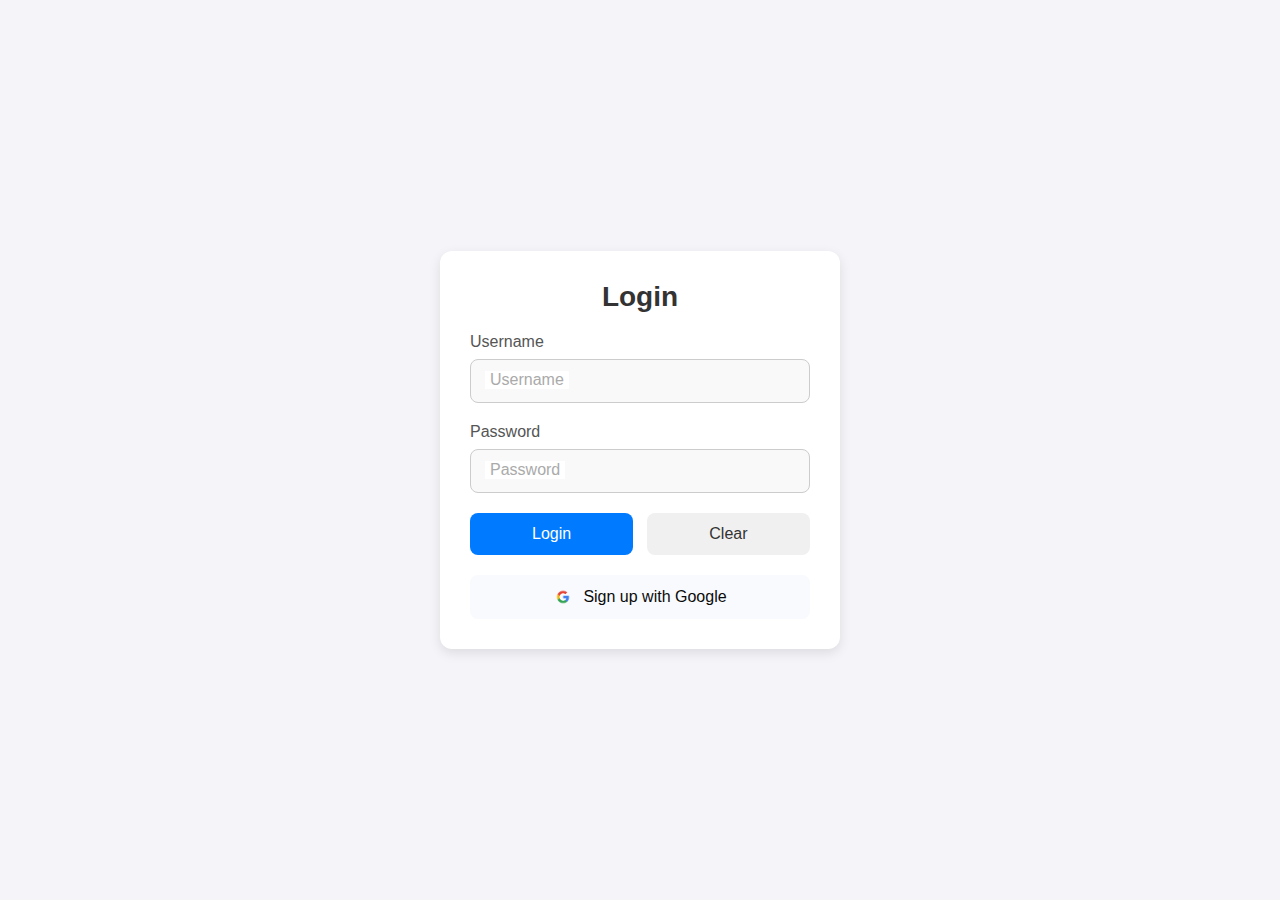
<file: staff/index.html>
<!DOCTYPE html>
<html lang="en">
<head>
    <meta charset="UTF-8">
    <meta name="viewport" content="width=device-width, initial-scale=1.0">
    <title>Login</title>
    <link rel="stylesheet" href="style.css">



    
</head>
<body>
    <div class="login-container">
        <form>
            <h2 class="form-title">Login</h2>
            <div class="input-row">
                <label class="field-label" for="username">Username</label>
                <div class="input-group">
                    <input type="text" id="username" placeholder=" " required>
                    <label for="username">Username</label>
                </div>
            </div>
            <div class="input-row">
                <label class="field-label" for="password">Password</label>
                <div class="input-group">
                    <input type="password" id="password" placeholder=" " required>
                    <label for="password">Password</label>
                </div>
            </div>
            <div class="button-row">
                <button type="submit" class="btn submit-btn">Login</button>
                <button type="reset" class="btn reset-btn">Clear</button>
            </div>
        </form>

        <!-- Sign Up with Google Button -->
        <div class="google-signup-container">
            <button class="btn google-signup-btn">
                <img src="google.png" alt="Google" class="google-logo">
                Sign up with Google
            </button>
        </div>
    </div>
</body>
</html>
</file>
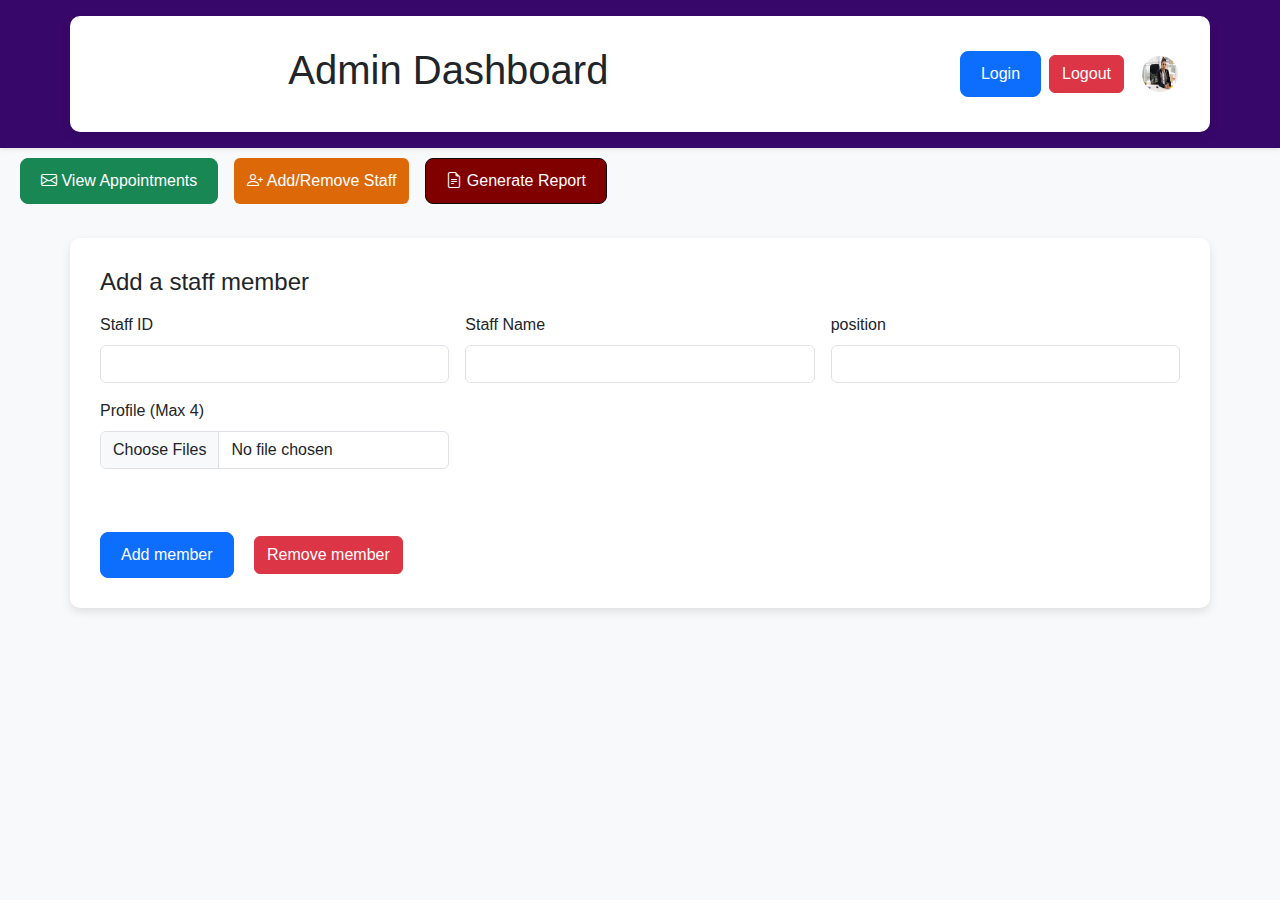
<file: admin/addRemoveStaff.html>
<!DOCTYPE html>
<html lang="en">
<head>
    <meta charset="UTF-8">
    <meta name="viewport" content="width=device-width, initial-scale=1.0">
    <title>Admin Dashboard</title>
    <link href="https://cdn.jsdelivr.net/npm/bootstrap@5.3.0/dist/css/bootstrap.min.css" rel="stylesheet">
    <link rel="stylesheet" href="https://cdn.jsdelivr.net/npm/bootstrap-icons/font/bootstrap-icons.css">
    <link rel="stylesheet" href="addRemoveStaff.css">
    <style>
        .left-aligned {
            text-align: left;
            margin-left: 0;
        }
        .btn-purple {
            background-color: purple;
            color: white;
        }
        .btn-purple:hover {
            background-color: #d8b6ff;
        }
        .btn-success:hover {
            background-color: #a3e4a3;
        }
        .btn-warning:hover {
            background-color: #ffe699;
        }
        .image-preview-container {
            margin-top: 15px;
            display: flex;
            flex-wrap: wrap;
            gap: 10px;
        }
        .image-preview {
            position: relative;
            width: 100px;
            height: 100px;
        }
        .image-preview img {
            width: 100%;
            height: 100%;
            object-fit: cover;
            border-radius: 8px;
        }
        .remove-image-btn {
            position: absolute;
            top: 5px;
            right: 5px;
            background: red;
            color: white;
            border: none;
            border-radius: 50%;
            width: 20px;
            height: 20px;
            display: flex;
            align-items: center;
            justify-content: center;
            cursor: pointer;
        }
    </style>
</head>

 <nav class="navbar navbar-expand-lg shadow-sm p-3">
    <div class="container d-flex align-items-center">
        <div class="d-flex align-items-center">
            <a class="navbar-brand fw-bold" href="#">Admin Dashboard</a>
            <h1 style="font-size: 40px; margin-left: 0;font-family:'Franklin Gothic Medium', 'Arial Narrow', Arial, sans-serif;font-weight: 300;">Admin Dashboard</h1> <!-- Use margin-left: 0 -->
        </div>
        <div class="ms-auto d-flex align-items-center">
            <button class="btn btn-primary me-2">Login</button>
            <button class="btn btn-danger me-3">Logout</button>
            <img src="/staff/images/staff.avif" alt="Doctor Profile" class="profile-img">
        </div>
    </div>
</nav>

<div class="d-flex gap-3 flex-wrap mb-4 button-container justify-content-start">
   
    <button class="btn btn-success" onclick="window.location.href='admin.html'">
        <i class="bi bi-envelope"></i> View Appointments
    </button>
    
    <button class="btn btn-purple" style="background-color: rgb(221, 104, 8);" onclick="window.location.href='addRemoveStaff.html'">
        <i class="bi bi-person-plus"></i> Add/Remove Staff
    </button>
    <button class="btn btn-warning" style="background-color: maroon; border-color: rgb(12, 12, 12);color: white;" onclick="window.location.href='addRemoveStaff.html'">
        <i class="bi bi-file-earmark-text"></i> Generate Report
    </button>
    
</div>



    
    <div class="container mt-4" style="border-color: black;box-sizing: border-box;border-width: 2ch;">
        <h4 class="mb-3">Add a staff member</h4>
        <form id="addDoctorForm" class="row g-3">
            <div class="col-md-4">
                <label for="doctorId" class="form-label">Staff ID</label>
                <input type="text" class="form-control" id="doctorId" required>
            </div>
            <div class="col-md-4">
                <label for="doctorName" class="form-label">Staff Name</label>
                <input type="text" class="form-control" id="doctorName" required>
            </div>
            <div class="col-md-4">
                <label for="specialization" class="form-label">position</label>
                <input type="text" class="form-control" id="specialization" required>
            </div>
            <div class="col-md-4">
                <label for="doctorImages" class="form-label">Profile (Max 4)</label>
                <input type="file" class="form-control" id="doctorImages" accept="image/*" multiple required>
            </div>
            <div id="selectedImageContainer" class="image-preview-container"></div>
            <div class="col-12 mt-5"> 
                <button type="submit" class="btn btn-primary me-3">Add member</button>
                <button type="button" class="btn btn-danger" id="removeDoctor">Remove member</button>
            </div>
        </form>
    </div>

    <script src="addRemoveStaff.js"></script>
</body>
</html>
</file>
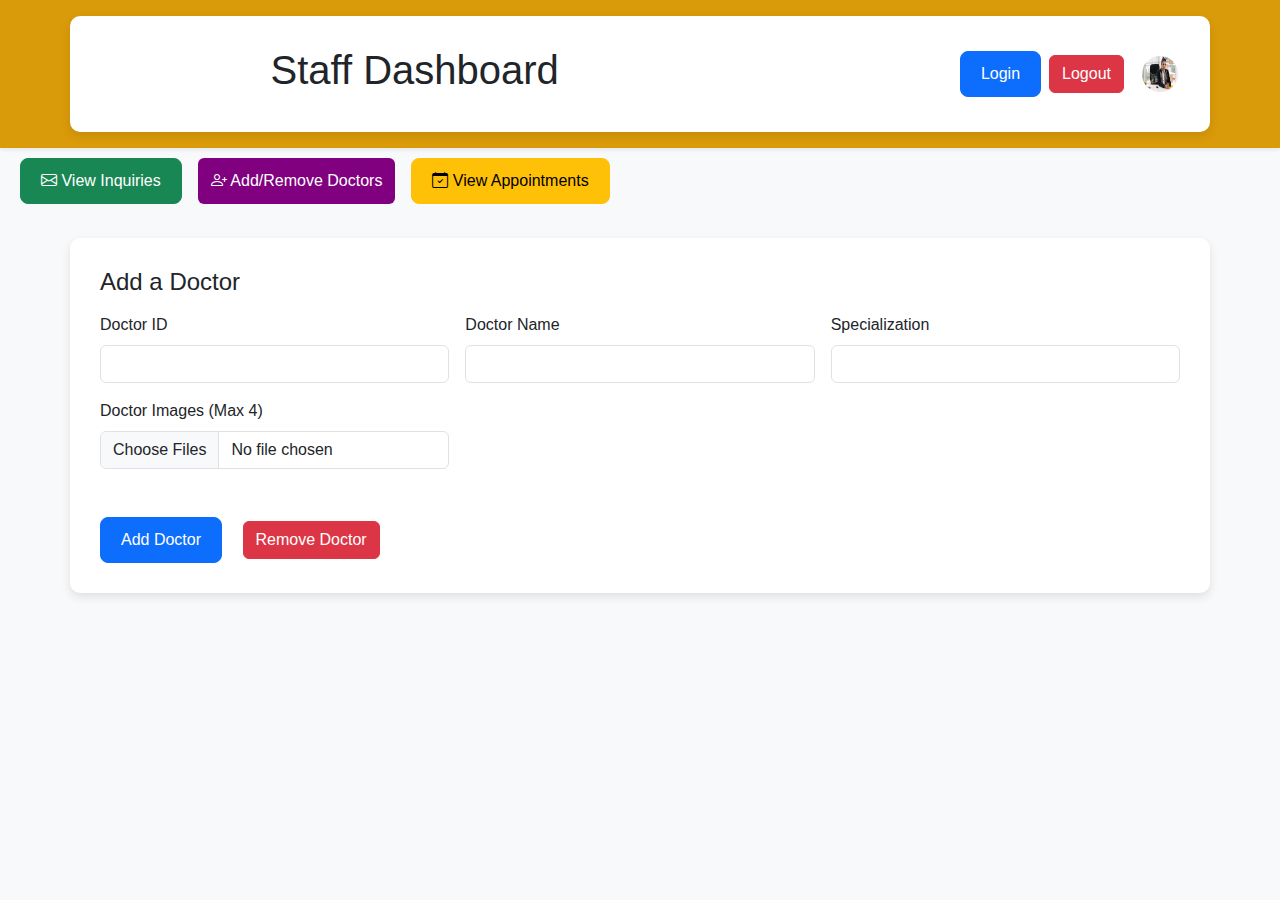
<file: staff/AddRemoveDoctor.html>
<!DOCTYPE html>
<html lang="en">
<head>
    <meta charset="UTF-8">
    <meta name="viewport" content="width=device-width, initial-scale=1.0">
    <title>Staff Dashboard</title>
    <link href="https://cdn.jsdelivr.net/npm/bootstrap@5.3.0/dist/css/bootstrap.min.css" rel="stylesheet">
    <link rel="stylesheet" href="https://cdn.jsdelivr.net/npm/bootstrap-icons/font/bootstrap-icons.css">
    <link rel="stylesheet" href="AddRemoveDoctor.css">
    <style>
        .left-aligned {
            text-align: left;
            margin-left: 0;
        }
        .btn-purple {
            background-color: purple;
            color: white;
        }
        .btn-purple:hover {
            background-color: #d8b6ff;
        }
        .btn-success:hover {
            background-color: #a3e4a3;
        }
        .btn-warning:hover {
            background-color: #ffe699;
        }
        .image-preview-container {
            margin-top: 15px;
            display: flex;
            flex-wrap: wrap;
            gap: 10px;
        }
        .image-preview {
            position: relative;
            width: 100px;
            height: 100px;
        }
        .image-preview img {
            width: 100%;
            height: 100%;
            object-fit: cover;
            border-radius: 8px;
        }
        .remove-image-btn {
            position: absolute;
            top: 5px;
            right: 5px;
            background: red;
            color: white;
            border: none;
            border-radius: 50%;
            width: 20px;
            height: 20px;
            display: flex;
            align-items: center;
            justify-content: center;
            cursor: pointer;
        }
    </style>
</head>

<nav class="navbar navbar-expand-lg shadow-sm p-3">
    <div class="container d-flex align-items-center">
        <div class="d-flex align-items-center">
            <a class="navbar-brand fw-bold" href="#">Staff Dashboard</a>
            <h1 style="font-size: 40px; margin-left: 0;font-family:'Franklin Gothic Medium', 'Arial Narrow', Arial, sans-serif;font-weight: 300;">Staff Dashboard</h1> <!-- Use margin-left: 0 -->
        </div>
        <div class="ms-auto d-flex align-items-center">
            <button class="btn btn-primary me-2">Login</button>
            <button class="btn btn-danger me-3">Logout</button>
            <img src="/staff/images/staff.avif" alt="Doctor Profile" class="profile-img">
        </div>
    </div>
</nav>

<div class="d-flex gap-3 flex-wrap mb-4 button-container justify-content-start">
    <button class="btn btn-success"><i class="bi bi-envelope"></i> View Inquiries</button>
    <button class="btn btn-purple" onclick="window.location.href='AddRemoveDoctor.html'">
        <i class="bi bi-person-plus"></i> Add/Remove Doctors
    </button>
    <button class="btn btn-warning" onclick="window.location.href='viewAppointments.html'">
        <i class="bi bi-calendar-check"></i> View Appointments
    </button>
</div>

    
<div class="container mt-4">
    <h4 class="mb-3">Add a Doctor</h4>
    <form id="addDoctorForm" class="row g-3" method="post" action="addDoctors.php" enctype="multipart/form-data">
        <div class="col-md-4">
            <label for="doctorId" class="form-label">Doctor ID</label>
            <input type="text" class="form-control" id="doctorId" name="doctorId" required>
        </div>
        <div class="col-md-4">
            <label for="doctorName" class="form-label">Doctor Name</label>
            <input type="text" class="form-control" id="doctorName" name="doctorName" required>
        </div>
        <div class="col-md-4">
            <label for="specialization" class="form-label">Specialization</label>
            <input type="text" class="form-control" id="specialization" name="specialization" required>
        </div>
        <div class="col-md-4">
            <label for="doctorImages" class="form-label">Doctor Images (Max 4)</label>
            <input type="file" class="form-control" id="doctorImages" name="doctorImages[]" accept="image/*" multiple required>
        </div>
        <div class="col-12 mt-5">
            <button type="submit" class="btn btn-primary me-3">Add Doctor</button>
            <button type="button" class="btn btn-danger" id="removeDoctor">Remove Doctor</button>
        </div>
    </form>
</div>



    <script src="AddRemoveDoctor.js"></script>
</body>
</html>
</file>
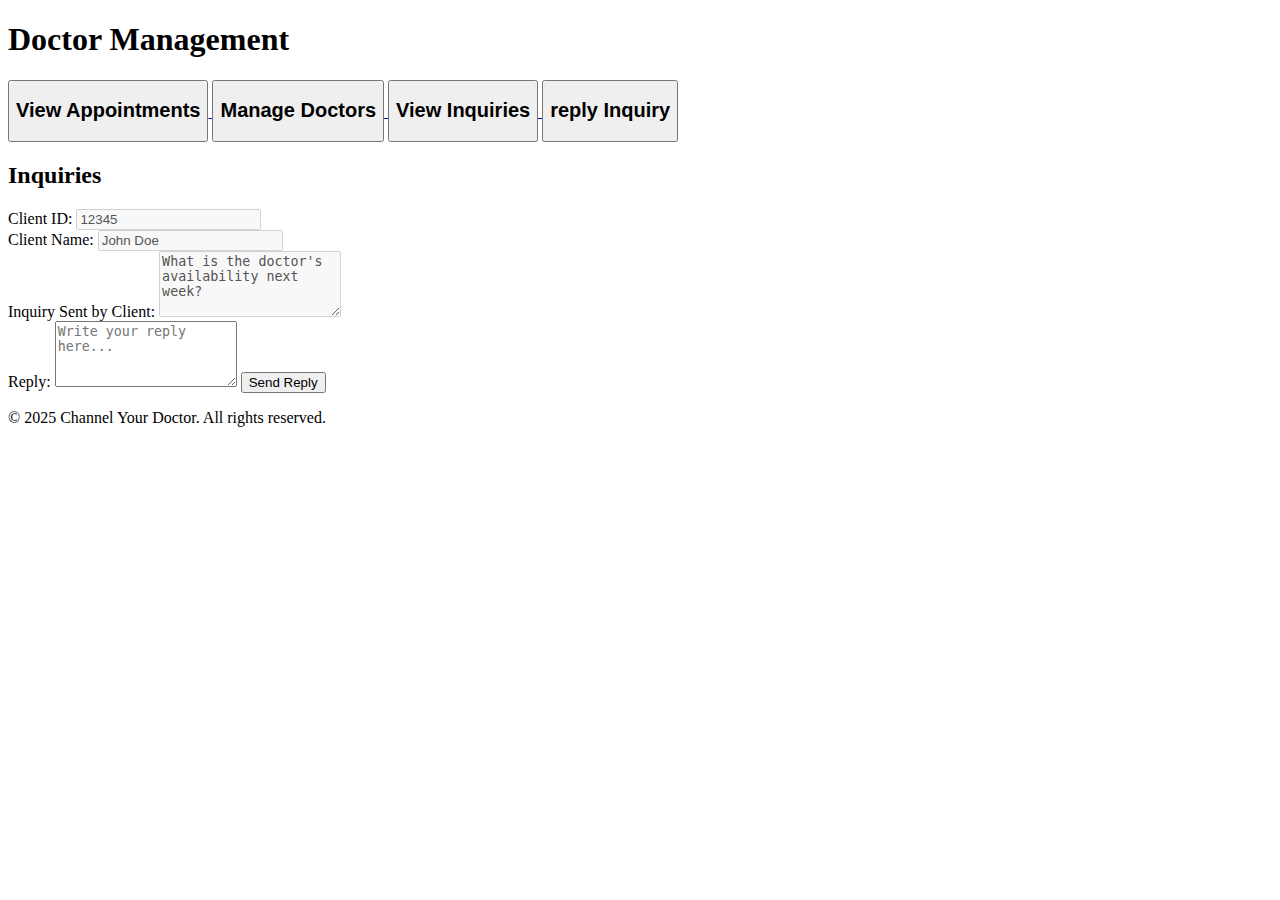
<file: staff/inquiry.html>
<!DOCTYPE html>
<html lang="en">
<head>
    <meta charset="UTF-8">
    <meta name="viewport" content="width=device-width, initial-scale=1.0">
    <title>Document</title>
    <link rel="stylesheet" href="inquiry.css">

</head>
<body>
    
    <header>

        <div class="logo">
            <h1>Doctor Management</h1>
        </div>
    </header>

    <section class="dashboard">
        <div class="blue-tape">
          
            <a href="/staff/stafflanding.html#appointments-section" class="dashboard-item-link">
                <button class="dashboard-item">
                    <h2>View Appointments</h2>
                </button>
            </a>
    
           
            <a href="/staff/staff.html" class="dashboard-item-link">
                <button class="dashboard-item">
                    <h2>Manage Doctors</h2>
                </button>
            </a>
    
           
            <a href="/staff/staff.html#inquiry-section" class="dashboard-item-link">
                <button class="dashboard-item">
                    <h2>View Inquiries</h2>
                </button>
            </a>

            <a href="/staff/inquiry.html#reply-inquiry" class="dashboard-item-link">
                <button class="dashboard-item">
                    <h2> reply Inquiry</h2>
                </button>
            </a>
        </div>
    </section>
    
    <section id="reply-inquiry">
        <h2>Inquiries</h2>
    
        <div class="inquiry-card">
            <div class="form-group">
                <label for="client-id">Client ID:</label>
                <input type="text" id="client-id" value="12345" disabled>
            </div>
            <div class="form-group">
                <label for="client-name">Client Name:</label>
                <input type="text" id="client-name" value="John Doe" disabled>
            </div>
            <div class="form-group">
                <label for="client-inquiry">Inquiry Sent by Client:</label>
                <textarea id="client-inquiry" rows="4" disabled>What is the doctor's availability next week?</textarea>
            </div>
            <form class="reply-form">
                <label for="reply-message">Reply:</label>
                <textarea id="reply-message" name="reply-message" placeholder="Write your reply here..." rows="4" required></textarea>
                <button type="submit">Send Reply</button>
            </form>
        </div>
    
    </section>

    


    <footer>
        <p>&copy; 2025 Channel Your Doctor. All rights reserved.</p>
    </footer>


</body>

</html>
</file>
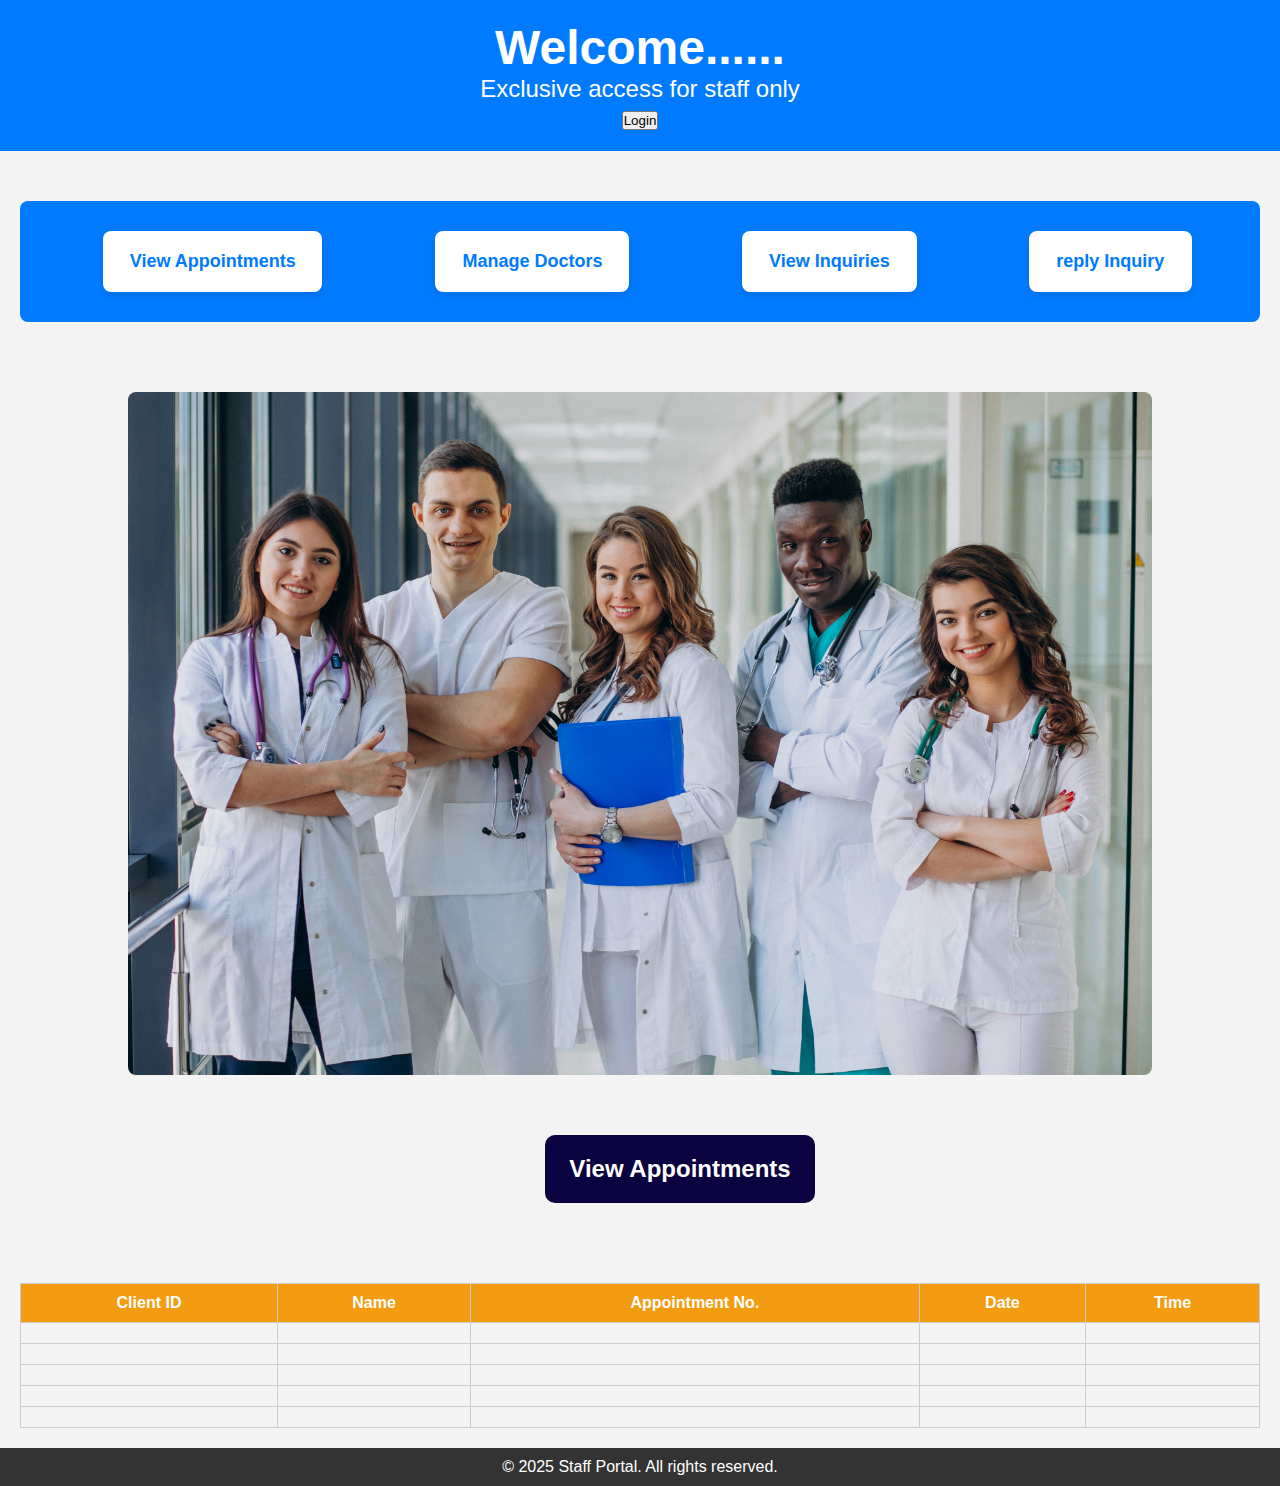
<file: staff/stafflanding.html>
<!DOCTYPE html>
<html lang="en">
<head>
    <meta charset="UTF-8">
    <meta name="viewport" content="width=device-width, initial-scale=1.0">
    <title>Staff Only | Dashboard</title>
    <link rel="stylesheet" href="stafflanding.css">
</head>
<body>

    <header>
        <h1>Welcome......</h1>
        <p>Exclusive access for staff only</p>
        <div class="login">
        <button class="log-in-btn">Login</button>
        </div>
    </header>

   

    <section class="dashboard">
        <div class="blue-tape">
          
            <a href="/staff/stafflanding.html#appointments-section" class="dashboard-item-link">
                <button class="dashboard-item">
                    <h2>View Appointments</h2>
                </button>
            </a>
    
           
            <a href="/staff/staff.html" class="dashboard-item-link">
                <button class="dashboard-item">
                    <h2>Manage Doctors</h2>
                </button>
            </a>
    
           
            <a href="/staff/staff.html#inquiries-section" class="dashboard-item-link">
                <button class="dashboard-item">
                    <h2>View Inquiries</h2>
                </button>
            </a>

            <a href="/staff/inquiry.html#reply-inquiry" class="dashboard-item-link">
                <button class="dashboard-item">
                    <h2>reply Inquiry</h2>
                </button>
            </a>
        </div>
    </section>
    
    

    <section class="backgroud">

        <img src="/staff/images/staff background.jpg" alt="Staff Background">





    </section>

    <section id="appointments-section">
        <h2>View Appointments</h2>
        <table class="appointments-table">
            <thead>
                <tr>
                    <th>Client ID</th>
                    <th>Name</th>
                    <th>Appointment No.</th>
                    <th>Date</th>
                    <th>Time</th>
                   
                </tr>
            </thead>
            <tbody>
                <tr>
                    <td></td>
                    <td></td>
                    <td></td>
                    <td></td>
                    <td></td>
                   
                </tr>
                <tr>
                    <td></td>
                    <td></td>
                    <td></td>
                    <td></td>
                    <td></td>
                   
                </tr>
                <tr>
                    <td></td>
                    <td></td>
                    <td></td>
                    <td></td>
                    <td></td>
                   
                </tr>
                <tr>
                    <td></td>
                    <td></td>
                    <td></td>
                    <td></td>
                    <td></td>
                   
                </tr>
                <tr>
                    <td></td>
                    <td></td>
                    <td></td>
                    <td></td>
                    <td></td>
                   
                </tr>
            </tbody>
        </table>
    </section>




    <footer>
        <p>&copy; 2025 Staff Portal. All rights reserved.</p>
    </footer>

</body>
</html>
</file>
<file: staff/style.css>
* {
    margin: 0;
    padding: 0;
    box-sizing: border-box;
}

body {
    font-family: 'Arial', sans-serif;
    background-color: #f4f4f9;
    display: flex;
    justify-content: center;
    align-items: center;
    min-height: 100vh;
    padding: 20px;
}

.login-container {
    background-color: #ffffff;
    width: 100%;
    max-width: 400px;
    padding: 30px;
    border-radius: 12px;
    box-shadow: 0 4px 12px rgba(0, 0, 0, 0.1);
    text-align: center;
}

.form-title {
    font-size: 28px;
    font-weight: 600;
    margin-bottom: 20px;
    color: #333;
}

.input-row {
    display: flex;
    flex-direction: column;
    gap: 8px;
    margin-bottom: 20px;
    align-items: flex-start;
}

.field-label {
    font-size: 16px;
    color: #555;
    text-align: left;
}

.input-group {
    position: relative;
    width: 100%;
}

.input-group input {
    width: 100%;
    padding: 12px 15px;
    font-size: 16px;
    border: 1px solid #ccc;
    border-radius: 8px;
    background-color: #f9f9f9;
    outline: none;
    transition: border-color 0.3s ease, box-shadow 0.3s ease;
}

/* Prevent autofill styles */
input:-webkit-autofill {
    background-color: #fff !important;
    color: #333 !important;
    transition: background-color 5000s ease-in-out 0s !important;
}

/* Remove autofill text (blue) */
input:-webkit-autofill::first-line {
    color: #333 !important;
}

/* Ensure focus border and box-shadow */
.input-group input:focus {
    border-color: #007bff;
    box-shadow: 0 0 8px rgba(0, 123, 255, 0.3);
}

.input-group label {
    position: absolute;
    top: 12px;
    left: 15px;
    font-size: 16px;
    color: #aaa;
    background-color: #fff;
    padding: 0 5px;
    pointer-events: none;
    transition: all 0.3s ease;
}

.input-group input:focus + label,
.input-group input:not(:empty) + label {
    top: -8px;
    left: 10px;
    font-size: 12px;
    color: #007bff;
}

.button-row {
    display: flex;
    justify-content: space-between;
    gap: 12px;
}

button {
    width: 48%;
    padding: 12px;
    border: none;
    border-radius: 8px;
    font-size: 16px;
    cursor: pointer;
    transition: background-color 0.3s ease;
}

button.reset-btn {
    background-color: #f0f0f0;
    color: #333;
}

button.submit-btn {
    background-color: #007bff;
    color: white;
}

button.reset-btn:hover {
    background-color: #e1e1e1;
}

button.submit-btn:hover {
    background-color: #0056b3;
}

button:active {
    transform: scale(0.98);
}

/* Sign up with Google Button */
.google-signup-btn {
    width: 100%;
    padding: 12px;
    border: none;
    border-radius: 8px;
    font-size: 16px;
    cursor: pointer;
    display: flex;
    justify-content: center;
    align-items: center;
    background-color: #f8fafd; /* Google blue color */
    color: rgb(11, 11, 11);
    font-weight: 500;
    margin-top: 20px;
    transition: background-color 0.3s ease;
}

.google-signup-btn:hover {
    background-color: #a5a1c8; /* Darker blue on hover */
}

.google-signup-btn .google-logo {
    width: 20px;
    height: 20px;
    margin-right: 10px;
}

.google-signup-btn:active {
    transform: scale(0.98);
}
</file>
<file: admin/addRemoveStaff.css>
body {
    background-color: #f8f9fa;
    font-family: 'Arial', sans-serif;
}
body {
    background-color: #f8f9fa;
}
.navbar {
    background-color: #37086a !important;
    margin-top: 0;
}
.navbar-brand {
    color: #ffffff !important;
}
.btn-primary, .btn-success, .btn-info, .btn-warning {
    padding: 10px 20px;
    font-size: 16px;
    border-radius: 8px;
}
.btn-primary:hover, .btn-success:hover, .btn-info:hover, .btn-warning:hover {
    opacity: 0.9;
}
.container {
    background: #ffffff;
    padding: 30px;
    border-radius: 10px;
    box-shadow: 0px 4px 10px rgba(0, 0, 0, 0.1);
}

.button-container {
    display: flex;
    justify-content: center; 
    flex-wrap: wrap; 
    gap: 15px; 
    margin-left: 20px; 
    padding: 10px 0; 
}

.table {
    margin-top: 20px;
}
.table thead {
    background-color: #08315e;
    color: white;
}
.profile-img {
    width: 40px;
    height: 40px;
    border-radius: 50%;
    border: 2px solid #ffffff;
}
.input-group-text {
    background-color: #08315e;
    color: white;
    border: none;
}


.btn-purple {
    background-color: #6f42c1;
    color: white;
}
.btn-purple:hover {
    background-color: #563d7c;
}
.btn-success:hover {
    background-color: #28a745;
}
.btn-warning:hover {
    background-color: #d1d726;
}


.date-filter {
    max-width: 350px;
}


.table th {
    background-color: #070e5a;
    color: white;
}
.table tbody tr:hover {
    background-color: #f1f1f1;
}


footer {
    padding: 10px 0;
    background-color: #ffffff;
    border-top: 1px solid #ddd;
}
</file>
<file: staff/AddRemoveDoctor.css>
body {
    background-color: #f8f9fa;
    font-family: 'Arial', sans-serif;
}
body {
    background-color: #f8f9fa;
}
.navbar {
    background-color: #da9b0a !important;
}
.navbar-brand {
    color: #ffffff !important;
}
.btn-primary, .btn-success, .btn-info, .btn-warning {
    padding: 10px 20px;
    font-size: 16px;
    border-radius: 8px;
}
.btn-primary:hover, .btn-success:hover, .btn-info:hover, .btn-warning:hover {
    opacity: 0.9;
}
.container {
    background: #ffffff;
    padding: 30px;
    border-radius: 10px;
    box-shadow: 0px 4px 10px rgba(0, 0, 0, 0.1);
}

.button-container {
    display: flex;
    justify-content: center;
    flex-wrap: wrap; 
    gap: 15px; 
   margin-left: 20px; 
    padding: 10px 0; 
}

.table {
    margin-top: 20px;
}
.table thead {
    background-color: #08315e;
    color: white;
}
.profile-img {
    width: 40px;
    height: 40px;
    border-radius: 50%;
    border: 2px solid #ffffff;
}
.input-group-text {
    background-color: #08315e;
    color: white;
    border: none;
}


.btn-purple {
    background-color: #6f42c1;
    color: white;
}
.btn-purple:hover {
    background-color: #563d7c;
}
.btn-success:hover {
    background-color: #28a745;
}
.btn-warning:hover {
    background-color: #ffc107;
}
</file>
<file: staff/inquiry.css>

</file>
<file: staff/stafflanding.css>
/* Reset default styles */
* {
    margin: 0;
    padding: 0;
    box-sizing: border-box;
    font-family: Arial, sans-serif;
}

body {
    background-color: #f4f4f4;
    color: #333;
    text-align: center;
    display: flex;
    flex-direction: column;
    min-height: 100vh;
}

/* Header Section */
header {
    background: #007bff;
    color: #fff;
    padding: 20px;
    font-size: 24px;
}

/* Hero Section */
.hero {
    background: url('https://source.unsplash.com/1600x900/?office,team') no-repeat center center/cover;
    color: white;
    height: 400px;
    display: flex;
    align-items: center;
    justify-content: center;
    flex-direction: column;
}

.hero h1 {
    font-size: 40px;
    margin-bottom: 10px;
}

.hero p {
    font-size: 18px;
}

/* Dashboard Section */
/* Dashboard Section */
.dashboard {
    padding: 50px 20px;
    text-align: center;
    flex-grow: 1;
}

.blue-tape {
    background: #007bff;
    color: white;
    padding: 20px;
    border-radius: 8px;
    display: flex;
    justify-content: space-around;
    flex-wrap: wrap;
}

/* Button Style */
.dashboard-item-link {
    text-decoration: none; /* Remove underline from anchor tags */
}

.dashboard-item {
    background: #fff;
    color: #333;
    padding: 20px;
    width: 97%;
    border-radius: 8px;
    box-shadow: 0 4px 8px rgba(0, 0, 0, 0.1);
    margin: 10px;
    border: none; /* Make sure the button has no border */
    text-align: center;
    font-size: 23px;
    cursor: pointer;
    transition: background 0.3s ease;
}

.dashboard-item h2 {
    color: #007bff;
    margin: 0;
    font-size: 18px;
}

.dashboard-item:hover {
    background: #f1f1f1;
}

.dashboard-item:focus {
    outline: none; /* Remove the outline on focus */
}

/* Responsive Design */
@media (max-width: 768px) {
    .dashboard-item {
        width: 45%;
    }

    .blue-tape {
        flex-direction: column;
        align-items: center;
    }
}

@media (max-width: 480px) {
    .dashboard-item {
        width: 90%;
    }
}
#appointments-section {
    margin-top: 40px;
    padding: 20px;
}
#appointments-section h2{
    
    background-color: #0a0340; /* Blue background */
    padding: 20px 0;
    color: white; /* Keep text white */
    text-align: center;
    border-radius: 10px;
    margin-bottom: 80px;
    width: 270px;
    margin-left: 525px;
}


.appointments-table {
    width: 100%;
    border-collapse: collapse;
}

.appointments-table th,
.appointments-table td {
    border: 1px solid #ccc;
    padding: 10px;
    text-align: center;
}

.appointments-table th {
    background-color: #f39c12;
    color: white;
}

.appointment-actions button {
    background-color: #e74c3c;
    color: white;
    border: none;
    padding: 5px 10px;
    cursor: pointer;
}

.appointment-actions button:hover {
    background-color: #c0392b;
}


/* Footer */
footer {
    background: #333;
    color: white;
    padding: 10px;
    margin-top: auto;
}

/* Backgroud Section */
/* Backgroud Section */
.backgroud {
    margin-top: 20px;
    width: 80%; /* Adjust this value as needed */
    margin-left: auto;
    margin-right: auto;
}

.backgroud img {
    width: 100%;
    height: auto;
    display: block;
    border-radius: 8px;
}


/* Responsive Design */
@media (max-width: 768px) {
    .dashboard-item {
        width: 45%;
    }

    .blue-tape {
        flex-direction: column;
        align-items: center;
    }
}

@media (max-width: 480px) {
    .dashboard-item {
        width: 90%;
    }

    header {
        font-size: 20px;
    }
}
</file>
